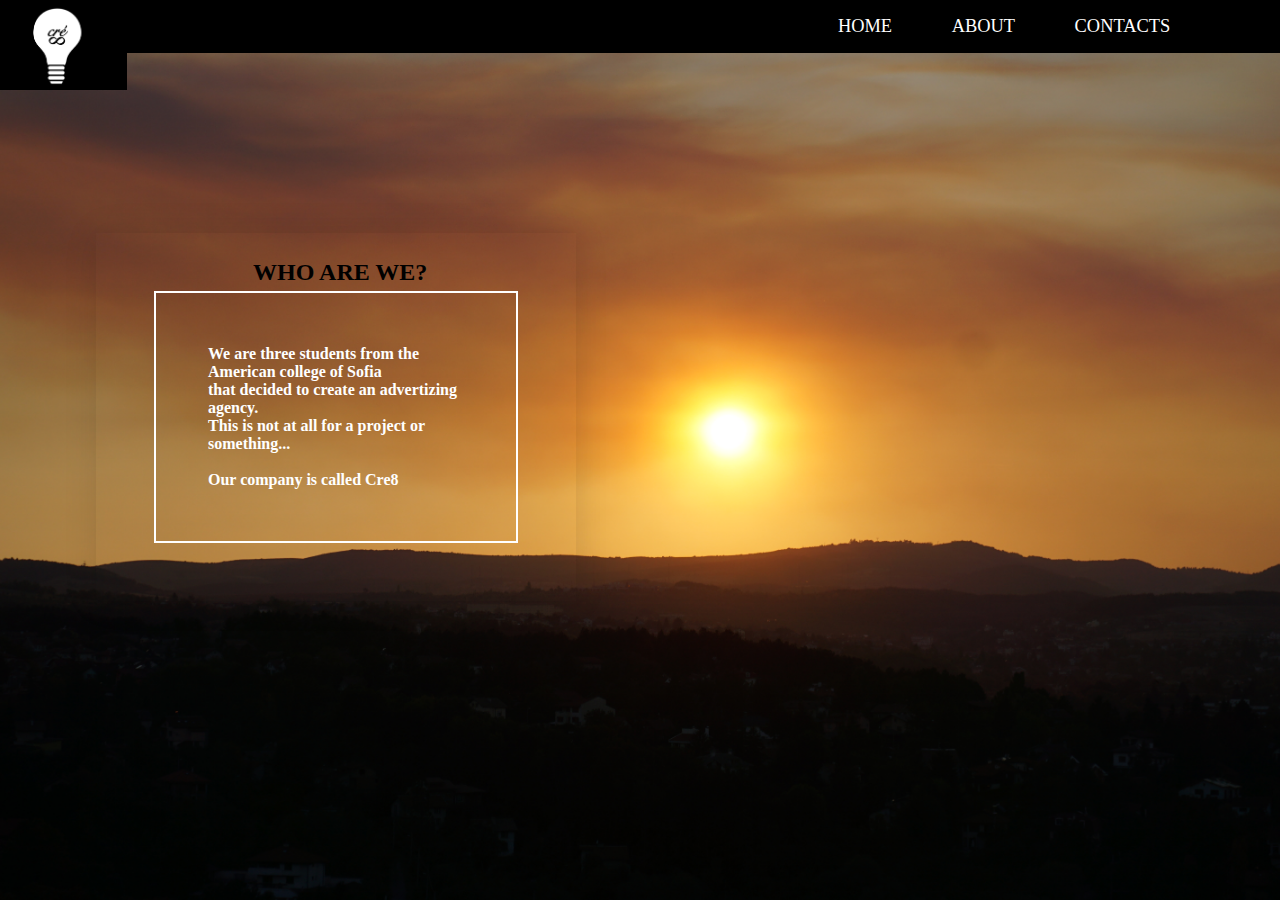
<file: index.html>
<!doctype html>

<html>
<head>
		<meta charset="utf-8">
		<meta name='viewport' content='width=device-width, initial-scale=1'>
		<link rel="icon" href="logos/cre8logo.png" type="image/x-icon" />
		<link rel="stylesheet" type="text/css" href="main.css">
		<title>Cre8</title>
	</head>

	<body>					

		<header>				
			<nav>
				<ul> <img class = "under_the_logo" src = "logos/secondlogo.png"> </div>	
					<div class = "black_background">
						<div class = "navigate">
							<li class = "to_the_right"><a href = "" class = "navigation">Contacts</a></li>
							<li class = "to_the_right"><a href="" class = "navigation">About</a></li>
							<li class = "to_the_right"><a href="" class = "navigation">Home</a></li>
						</div>
					</div>
				</ul>
			</nav>	
		</header>
			<section class = "about" >
						<h2 style = "color: #000000;
									position: absolute;
									left: 32%;   
									transform: translateX(-50%);  
									padding: 0 0.145em;
									top: .25em;
									transform: translateX(0);"> 
									<b>WHO ARE WE?<b>
						</h2>
					<p>We are three students from the <br>
					American college of Sofia <br>
					that decided to create an advertizing agency. <br>
					This is not at all for a project or something...<br>
					<br>
					Our company is called Cre8 <br>
					</p>
			</section>


		</body>
</html>
</file>
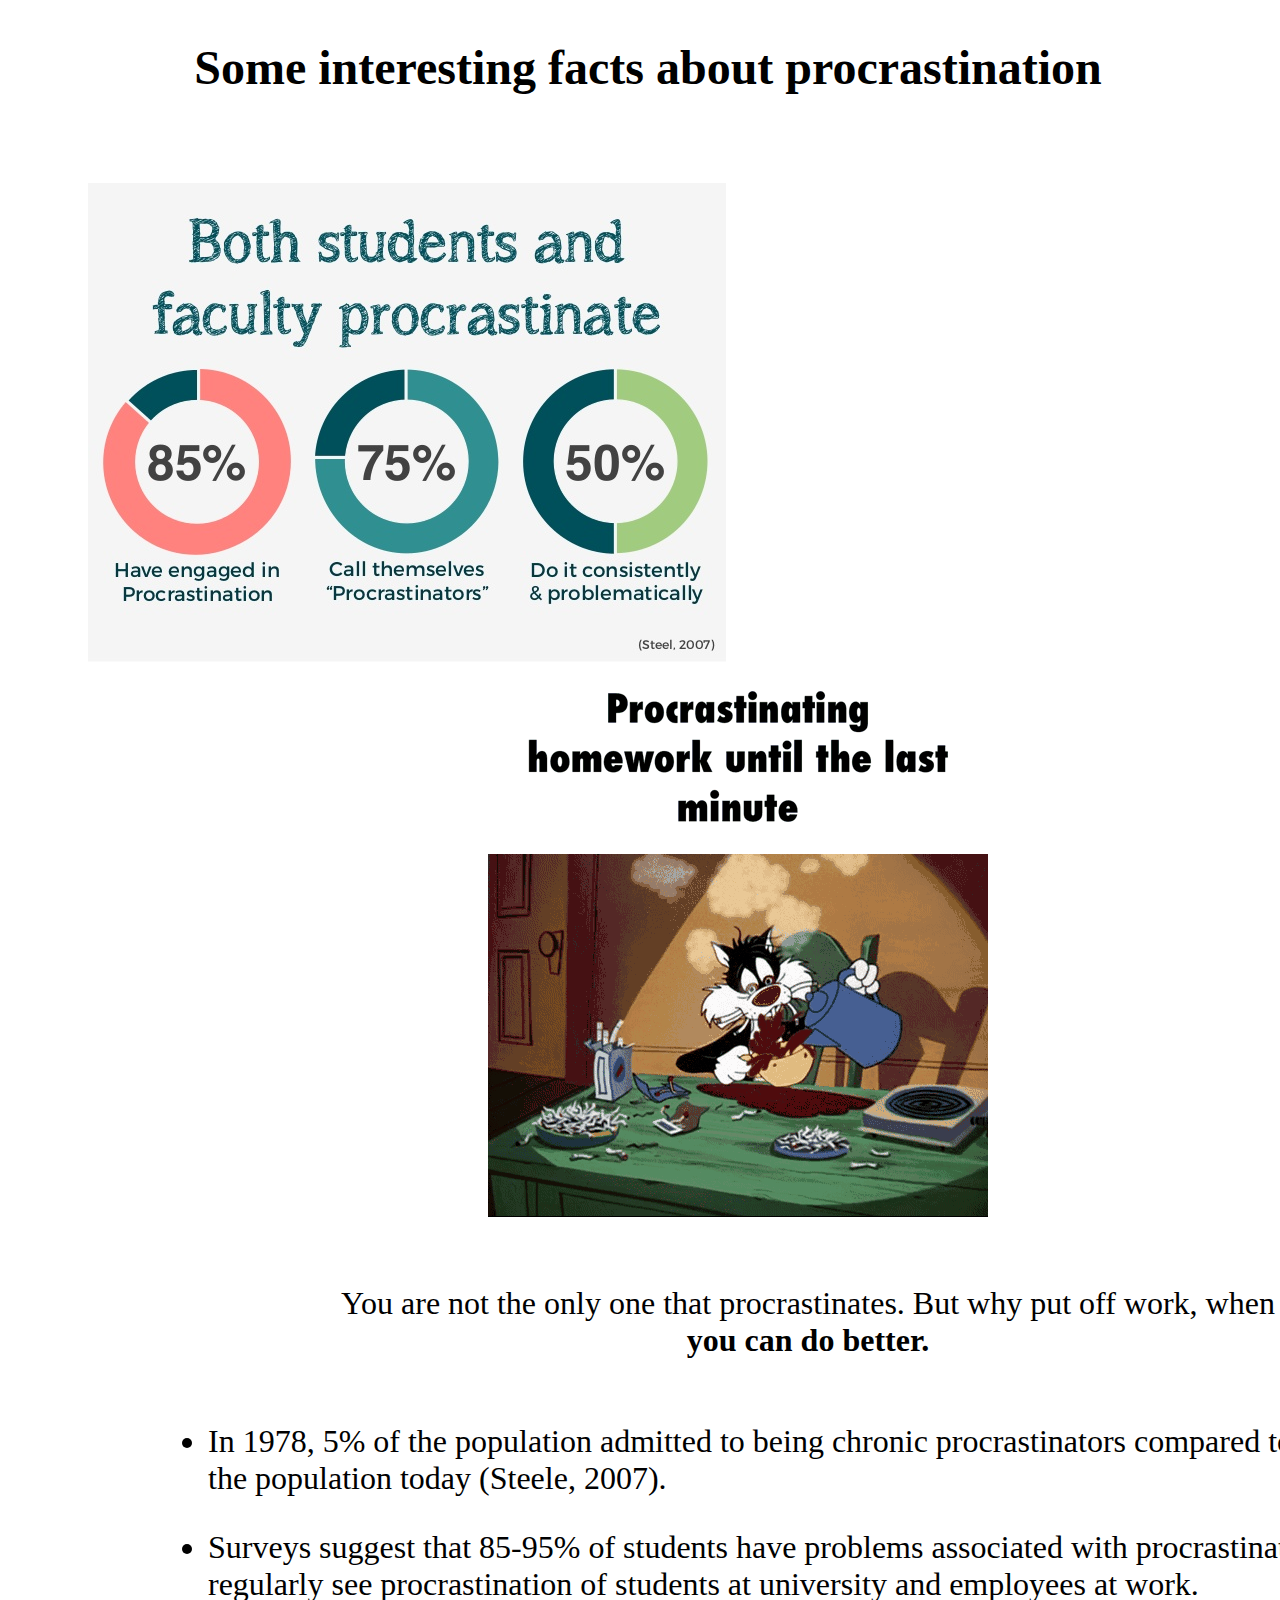
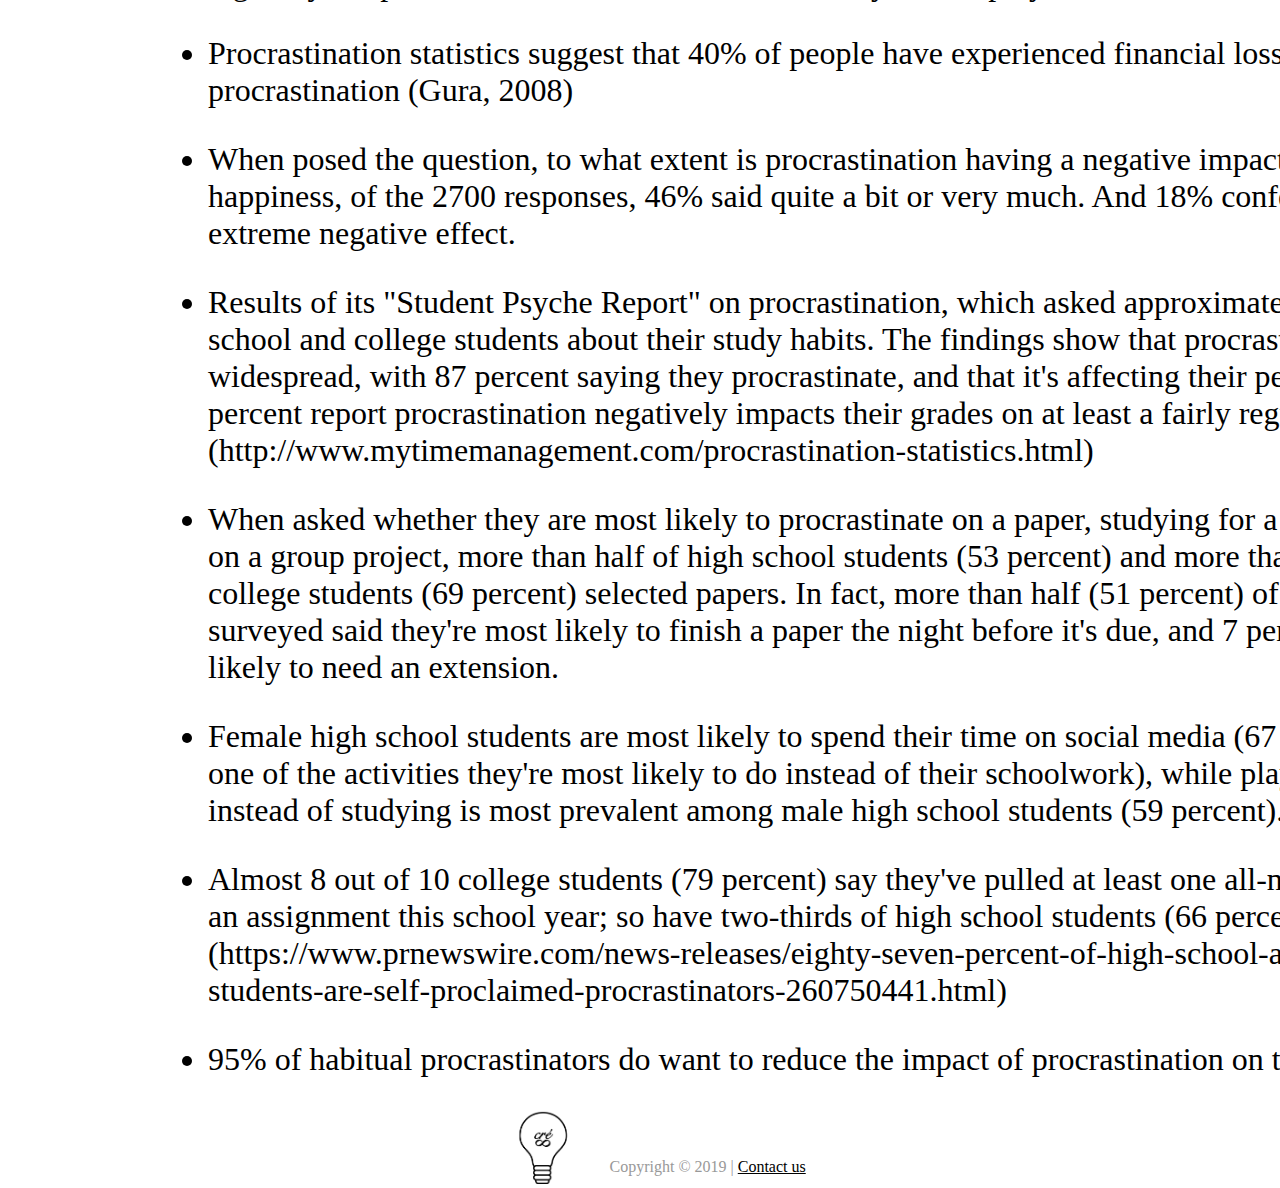
<file: procrastination/procrastination_information.html>
<!DOCTYPE html>

<html>
	<head>
		<link rel="stylesheet" type="text/css" href="pro_info.css">
		<link rel="icon" href="../logos/cre8logo.png" type="image/x-icon" />
		<title>cre8 Procrastination campaign</title>
		
	</head>

	<body>
	
		<center> <h2 style = "font-size: 3em;"> Some interesting facts about procrastination </h2> </center>
		<div class = "inline-block">
			<img src = "Photos/procrastination.jpg" id = "image"> </img>
		</div>

		<div class = "inline-block gif">
			<img src = "Photos/procrastinate.gif">
		</div>
		
		<div class = "inline-block">
			<p style = "font-size: 2em; margin-top: 2em; margin-left: 10em; text-align: center;"> You are not the only one that procrastinates. But why put off work, when <b> you can do better.</b> </p>
		</div>
		
		<div>
			
			<ul style = "font-size: 2em; width: 1300px; margin-left: 5em;">
				<li style = "margin-bottom: 1em;"> In 1978, 5% of the population admitted to being chronic procrastinators compared to roughly 26% of the population today (Steele, 2007). </li>
				<li style = "margin-bottom: 1em;"> Surveys suggest that 85-95% of students have problems associated with procrastination - and I regularly see procrastination of students at university and employees at work.</li>
				<li style = "margin-bottom: 1em;"> Procrastination statistics suggest that 40% of people have experienced financial loss due to procrastination (Gura, 2008)</li>
				<li style = "margin-bottom: 1em;"> When posed the question, to what extent is procrastination having a negative impact on your happiness, of the 2700 responses, 46% said quite a bit or very much. And 18% confessed it was an extreme negative effect.
</li>
				<li style = "margin-bottom: 1em;"> Results of its "Student Psyche Report" on procrastination, which asked approximately 1,300 high school and college students about their study habits. The findings show that procrastination is widespread, with 87 percent saying they procrastinate, and that it's affecting their performance—45 percent report procrastination negatively impacts their grades on at least a fairly regular basis. (http://www.mytimemanagement.com/procrastination-statistics.html)
</li>
				<li style = "margin-bottom: 1em;"> When asked whether they are most likely to procrastinate on a paper, studying for a test or working on a group project, more than half of high school students (53 percent) and more than two-thirds of college students (69 percent) selected papers. In fact, more than half (51 percent) of all students surveyed said they're most likely to finish a paper the night before it's due, and 7 percent said they're likely to need an extension.
</li>
				<li style = "margin-bottom: 1em;"> Female high school students are most likely to spend their time on social media (67 percent say it's one of the activities they're most likely to do instead of their schoolwork), while playing games instead of studying is most prevalent among male high school students (59 percent).
</li>
				<li style = "margin-bottom: 1em;"> Almost 8 out of 10 college students (79 percent) say they've pulled at least one all-nighter to finish an assignment this school year; so have two-thirds of high school students (66 percent) (https://www.prnewswire.com/news-releases/eighty-seven-percent-of-high-school-and-college-students-are-self-proclaimed-procrastinators-260750441.html)
</li>
				<li style = "margin-bottom: 1em;"> 95% of habitual procrastinators do want to reduce the impact of procrastination on their lives.
</li>
			</ul>
		</div>
		
	</body>
	
	<footer> 
		
		<img src = "../logos/secondlogo.png" id = "logo">
		<p id = "copyright"> Copyright &copy; 2019  |   <a href = "http://cre8.cf" style= "text-decoration: none; color: black; text-decoration: underline;"> Contact us </a></p>
		
	</footer>
</html>
</file>
<file: main.css>
html, body {
	height: 100%;
}
body {
	margin: 0;
	background-image: url("Photos/DSC02263.JPG");
	background-size: cover;
	background-position: center; 
	color: #FFF;
	font: sans-serif;
}

nav ul{
	margin: 0;
	padding: 0;
	list-style: none;
}

.black_background {
	background: black;
	overflow: hidden;
}

.under_the_logo {
	display: absolute; 
	height: 80px;  
	background: black; 
	float: left;
	padding: 0.3em;
	z-index: 3;
}

nav li{
	margin: 1em;
}

.navigate {
	padding-right: 5em;
}

.navigation {
	display: inline-block;
	font-size: 1.15rem;
	font-family: "Times New Roman", Times, serif;
	text-decoration: none;
	text-transform: uppercase;
	color:#FFFFFF;
	padding: 0em 0.75em;
	/* margin: 0.2vh 1vw; */
}
.navigation:hover {
	color: #FFD6CD;
}

.to_the_right {
	float:right;
}

.about {
	width: 95%;
	max-width: 20em;
	margin: 0 auto;
	width: 100vw;
	margin-left: -2.5%;
	outline: 2px solid #FFFFFF;
	outline-offset: -2.5em;
	color: #ffffff;
	position: relative;width: 20%;
	padding: 7em;
	padding-top: 6em;
	padding-bottom: 6em;
	outline-offset: -3.75em;
	margin-left: -2.5%;
	top: 20%;
	left: 10%;
	text-align: left;
	box-shadow: 0 0 2em 0 rgba(0, 0, 0, .1);
}
</file>
<file: procrastination/pro_info.css>
html, body {
	height: 100%;
	width: 100%;
	display: relative;
}

.inline-block {
	display: inline-block;
}

.gif {
	margin-left: 30em;
}

#copyright {
	display: inline;
	position: absolute;
	text-align: center;
	color: #999999;
	margin-left: 0.4%;
	margin-bottom: 0;
	padding-top: 2em;
}

#logo {
	width: 110px;
	display: inline-block;
	margin-left: 38%;
	margin-right: auto;
}

#image {
	margin-top: 3em; 
	margin-left: 5em;
}

@media (max-height: 725px) {
	#image {
		width: 600px;
		height: auto;
	}
	.gif {
		position: absolute;
		margin-left: 12em;
	}
}
</file>
